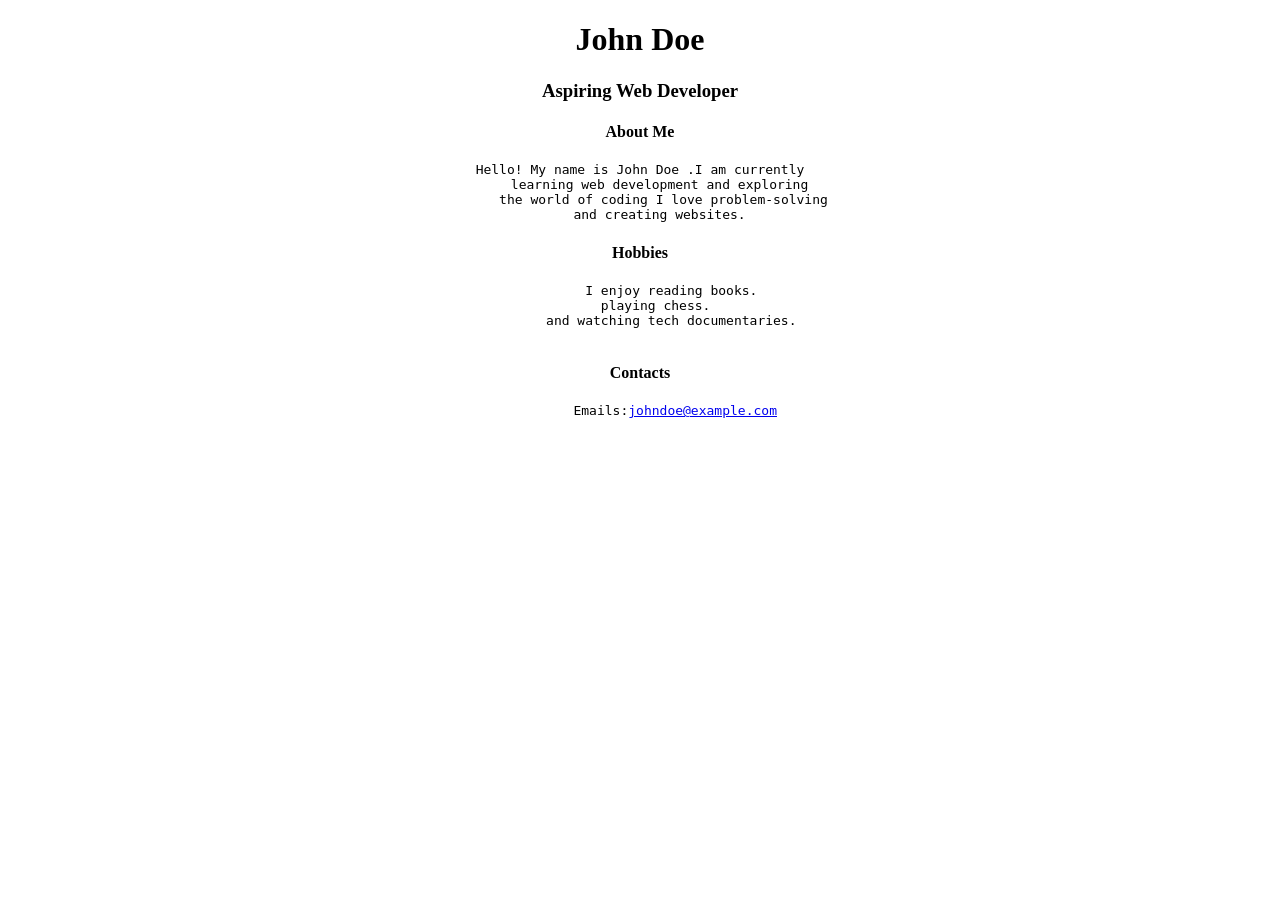
<file: Activity.html>
<!DOCTYPE html>
<html lang="en">
<head>
    <meta charset="UTF-8">
    <meta name="viewport" content="width=device-width, initial-scale=1.0">
    <title>Document</title>
</head>
<body>
    <h1 align="center">John Doe</h1>
<h3 align="center">Aspiring Web Developer</h3>
<h4 align="center">About Me</h4>
<pre align="center">Hello! My name is John Doe .I am currently
     learning web development and exploring
      the world of coding I love problem-solving
     and creating websites.</pre>
    <h4 align="center">Hobbies</h4>
    <pre align="center">
        I enjoy reading books.
    playing chess.
        and watching tech documentaries.
    </pre>
    <h4 align="center">Contacts</h4>
      <pre align="center">
         Emails:<a href="mailto:johndoe@example.com" >johndoe@example.com</a>
         </pre>
</body>
</html>
</file>
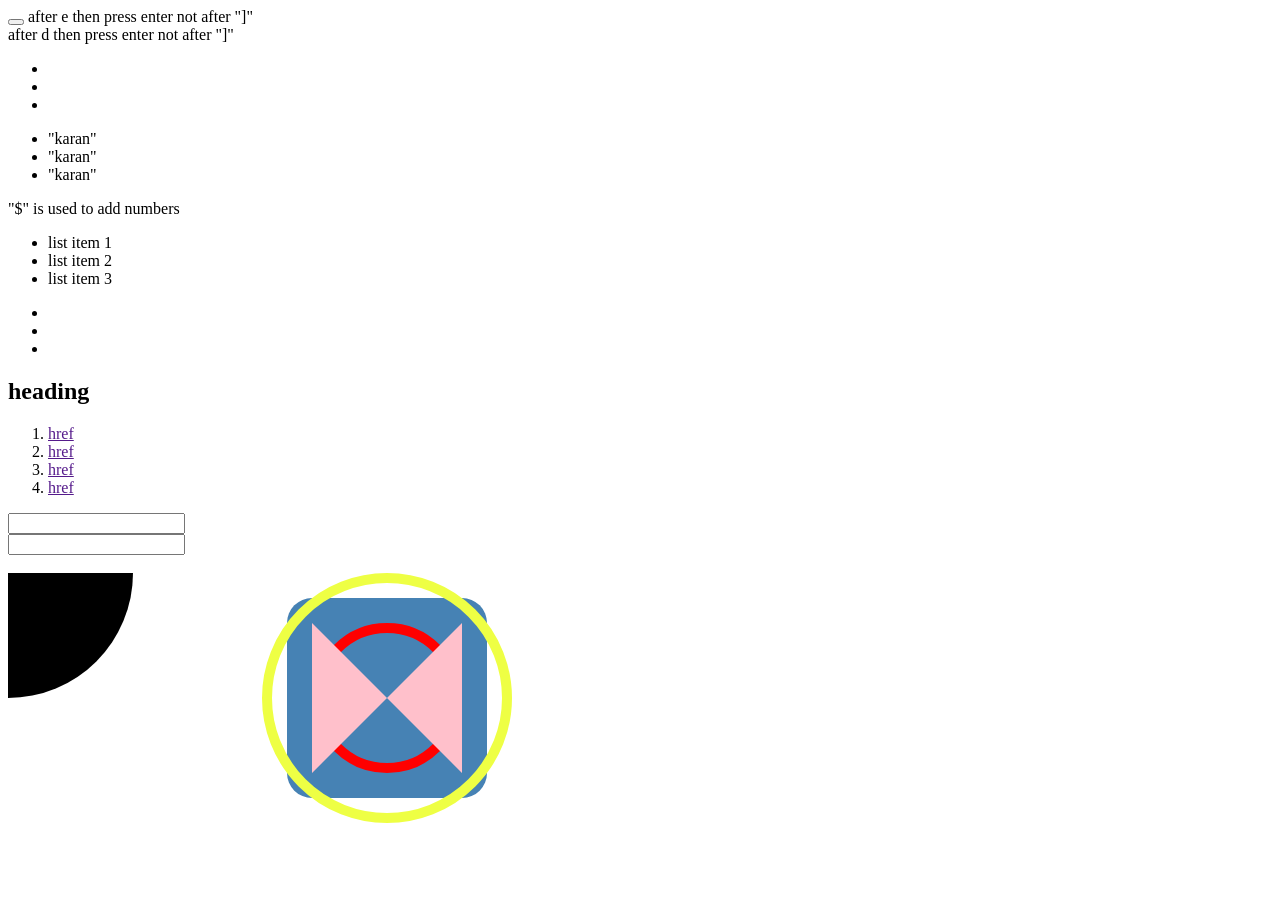
<file: .vscode/Advance HTML.html>
<!DOCTYPE html>
<html lang="en">
<head>
    <meta charset="UTF-8">
    <meta name="viewport" content="width=device-width, initial-scale=1.0">
    <title>Document</title>
    <link rel="stylesheet" href="">             <!-- link + enter  -->  
</head>
<body>
     <span class="box"></span>    <!--  span.box + enter -->
     <span id="box"></span>         <!--  span#box + enter -->
     <div class="room"></div>           <!--  div.room + enter -->
     <div id="room"></div>                 <!--  div#room + enter -->
     <div class="class"></div>           <!--  .class + enter -->
     <div id="footer"></div>              <!--  #footer + enter -->  

     <button type=""></button>       <!-- button[type] + enter   -->     after e then press enter not after "]"
     <div data-selected=""></div>  <!-- [data-selected]   -->        after d then press enter not after "]"
     <a href="mn,kkkk"></a>
     <div data-selected="" class="action"></div>          <!--  [data-selected].action + enter-->
      <div class="purple"><span class="cyaon"></span></div>            <!-- .purple>span.cyaon + enter-->    

      <header>                    <!-- header>nav>ul + enter-->
        <nav>
            <ul></ul>
        </nav>
      </header>    

      <header>                 <!-- header>nav>ul>li*3 + enter -->
        <nav>
            <ul>
                <li></li>
                <li></li>
                <li></li>
            </ul>
        </nav>
      </header>

      <header>                 <!-- header>nav>ul>li*3{"Karan"} + enter -->
        <nav>
            <ul>
                <li>"karan"</li>
                <li>"karan"</li>
                <li>"karan"</li>
            </ul>
        </nav>
      </header>

      <header>             <!--header>nav>ul>li*3{list item $}-->     "$" is used to add numbers 
        <nav>
            <ul>
                <li>list item 1</li>
                <li>list item 2</li>
                <li>list item 3</li>
            </ul>
        </nav>
      </header>

      <header>                <!--header>nav>ul>li*3.class-${list item $}-->
        <nav>
            <ul>
                <li class="class-1"></li>
                <li class="class-2"></li>
                <li class="class-3"></li>
            </ul>
        </nav>
      </header>

      <header></header>               <!-- header+main+footer -->
      <main></main>
      <footer></footer>

      <header>                <!-- header>nav^main+footer  or  (header>nav)+main+footer-->
        <nav></nav>
      </header>
      <main></main>
      <footer></footer>

      <!-- (header>h2{heading}+nav>ol>li*4>a{href})+(main>.class)+footer -->
      <header>
        <h2>heading</h2>
        <nav>
            <ol>
                <li><a href="">href</a></li>
                <li><a href="">href</a></li>
                <li><a href="">href</a></li>
                <li><a href="">href</a></li>
            </ol>
        </nav>
      </header>
      <main>
        <div class="class"></div>
      </main>
      <footer></footer>
      
      <!-- form:post>(.group>label+input:text)+(.group>label+input:number)-->
      <form action="" method="post">
        <div class="group"><label for=""></label><input type="text" name="" id=""></div>
        <div class="group"><label for=""></label><input type="number" name="" id=""></div>
      </form>
      
    </br>

      <svg width="250" height="250">
        <circle r="125" />
      </svg>

       <svg width="250" height="250">                  <!--fill is same as backgroundcolor,fill=None,no fill use by default black -->
        <rect rx="25" ry="25"  x="25" y="25" height="200" width="200" fill="steelblue" />
        <circle r="120" cx="125" cy="125" fill=none stroke="#EF4" stroke-width="10px" /> <!--stroke=border-->
        <circle r="70" cx="125" cy="125" fill=none stroke="red" stroke-width="10px" /> 
        <!-- <line x1="10" y1="10" x2="225" y2="225" stroke="purple" stroke-width="15"  /> -->
        <polygon fill="pink" points="50,50 125,125 200,50 200,200 125,125 50,200" />
        <!--"TRIANGLE" 50,50 200,50 200,200-->
        <!--"RECTANGLE"50,50 200,50 200,200 50,200 --> <!--""-->
        <!--"BOOKMARKER"50,50 200,50 200,200 125,125 50,200-->
        <!--"INSTRESTING SHAPE" "50,50 125,125 200,50 200,200 125,125 50,200"-->
    </svg>

</body>
</html>
</file>
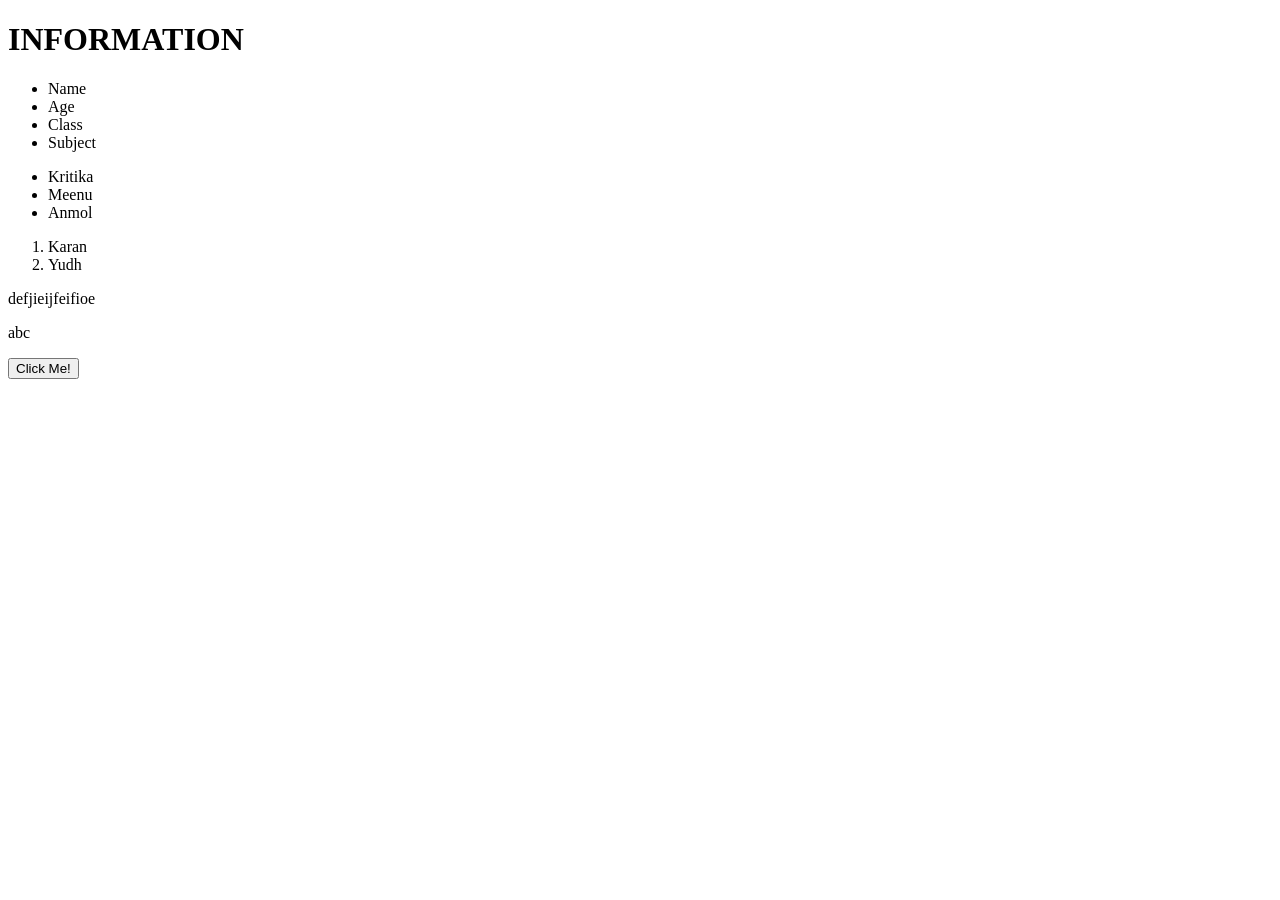
<file: Java Script.html/first.html>
<!DOCTYPE html>
<html lang="en">
<head>
    <meta charset="UTF-8">
    <meta name="viewport" content="width=device-width, initial-scale=1.0">
    <title>Document</title>
     <link rel="stylesheet" href="first.css">
</head>
<body>
    <h1>INFORMATION</h1> 
    <div class="box">
     <ul>
        <li>Name</li>
        <li>Age</li>
        <li>Class</li>
        <li>Subject</li>
     </ul>
     </div>
     <div class="box2">
        <ul>
            <li>Kritika</li>
            <li>Meenu</li>
            <li>Anmol</li>
        </ul>
     </div>
     <div id="id1">
        <ol>
            <li>Karan</li>
            <li>Yudh</li>
        </ol>
     </div>
     <p class="abc" >defjieijfeifioe</p>

     <p>abc</p>

     <!-- events -->
     <!-- Inline Event Handling -->
     <!-- <button onclick="console.log('Button was clicked');alert('ok')">Click me!</button>
    <button ondblclick="console.log('Button was clicked 2x');">Click me 2 times!</button>
    <div class="hover" onmouseover="console.log('that really exciting to me');">Their is something new.</div> -->

    <button id="id1">Click Me!</button>


        <script src="first.js"></script>
</body>
</html>
</file>
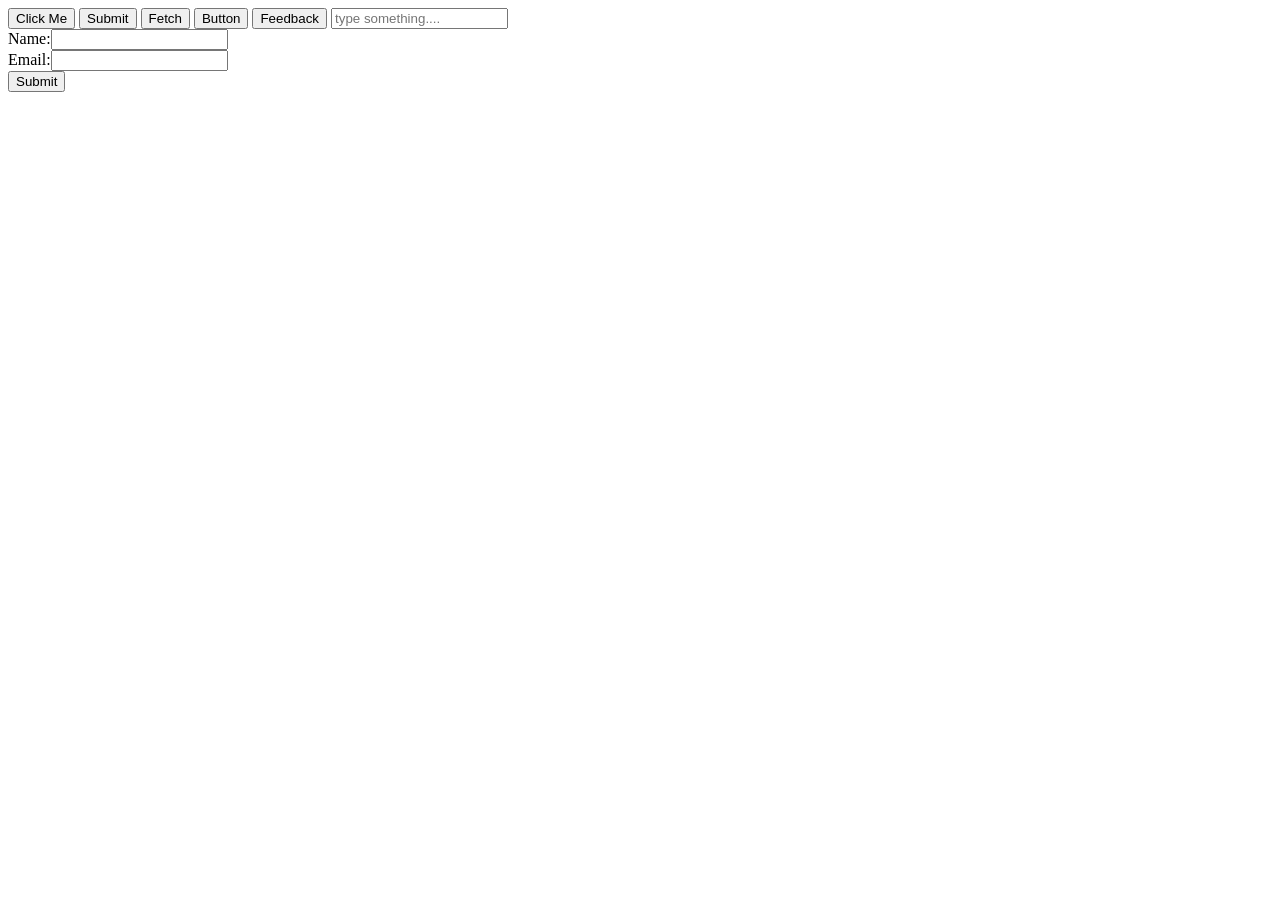
<file: Java Script.html/java.html>
<!DOCTYPE html>
<html lang="en">
<head>
    <meta charset="UTF-8">
    <meta name="viewport" content="width=device-width, initial-scale=1.0">
    <title>Document</title>
    <script src="java.js"></script>
   
    
</head>
<body>  
    <script>
        console.log("Kriti")                      //Show output on console. 
        console.log("Have a nice day.")

        document.write("Monitor" + "<br>")
        document.write("kmclc" + "<br>")

        function showMessage()                               //It gives an alert message as you use it.
        { 
            alert("Hello")
        }
        function Show()
        {
            alert("Kritika")
        }
        function Message()
        {
            alert("I don't know")
        }
        function Move()
        {
            alert("krjetg")
        }


        var a=10; //scoped
        document.write("a="+a);
        document.write("a=",a);
        a=500; //reassignment of a
        document.write("a=",a);
        var a=70; //redeclaratin of a 
        document.write("a=",a);

        let b=30;
        console.log("b=",b);
        b=60;     // reassignment of b
        console.log("b="+b);
        // let b=1000;  //redeclation is not allowed in case of let only we can reassign
        // console.log("b=",b);

        const c=80;
        console.log("c=",c);
        // c=70;              //no reassignment in case of const 
        // console.log("c=",c);
        // const c=100;     // no declaration in case of const
        // console.log("c=",c);


        
        var age=30;                         //  (var)-can be reassignment and redeclaration.//scoped
        var age=40; 
        var age=50;
        let fullname="Mandeep";                // (let)- no redeclaration only reassignment. 
        fullname="Apman";                      // (const)- neither redeclaration nor assignment. 
        const price="$100";
        document.write("Name is:"+ fullname +"<br>");
        document.write("age is:"+ age +"<br>");
        document.write("price:"+ price +"<br>");

        let a=10;                                  //Arithmetic Operator 
        let b=2;
        document.write("Arithmetic Operator:" + "<br>");
        document.write((a+b) +"<br>");
        document.write((a-b) +"<br>");
        document.write((a*b) +"<br>");
        document.write((a/b) +"<br>");
        document.write((a%b) +"<br>");
        document.write((a**b) +"<br>");

        document.write("Assignment Operator:" + "<br>" );
        document.write((b+=10) +"<br>");                //Assignment Operator
        document.write((a+=4) + "<br>");                   
        document.write((b-=10) +"<br>");                   // b-=10 ==>> b=b-10
        document.write((b*=10) +"<br>");
        document.write((b/=10) +"<br>");
        document.write((b%=10) +"<br>");                   // b = b % 10
        
        const c=5;                                       //Comparison Operator(answer T/F)
        const d="5"; 
        document.write("Comparison Operator:"+ "<br>"); 
        document.write((a==b) + "<br>");                  // "==" check if value are same.
        document.write((a===b) + "<br>");                 // "===" check if value and data type are same.
        document.write((a!=b) + "<br>");
        document.write((a!==b) + "<br>");                  // "!==" check both value and dtype.
        document.write((a>b) + "<br>"); 
        document.write((a>=b) + "<br>");
        
         //Logical Operator          //and = (&&),or=(||),Not=(!)


         //Increment and Decrement
        let e=10;                                       
        document.write((e++) + "<br>");                  //(e++)- will give the print the value of e and increment at the back end.
        document.write((++e) + "<br>");                  //(++e)- will increment the value and then print it.
        document.write((e--) + "<br>");
        document.write((--e) + "<br>");
        
        //CONTROL STATEMENT
        // if....else
        let y=25;
        let z=35;
        if (y>z && y>50)
        {                                                          //   curly bracket open to curly bracket close is one block 
            document.write(y + "<br>");
        }
        else
        {
            document.write(z +"<br>");
        }


        const score=83;
        if (score>=90)
        {
            console.log("Grade A");
        }
        else if (score>=80)
        {
            console.log("Grade B");
        }
        else if (score>=70)
        {
            console.log("Grade C");
        }
        else if (score>=60)
        {
            console.log("Grade D");
        }
        else
        {
            console.log("FAIL");
        }

        //switch  &  break

        let day=8;
        switch (day)
        {
            case 1:
                console.log("Monday");
                break;
            case 2:
                console.log("Tuesday");
                break;
            case 3:
                console.log("Wednesday");
                break;
            case 4:
                console.log("Thursday");
                break;
            case 5:
                console.log("Friday");
                break;
            case 6:
                console.log("Saturday");
                break;
            case 7:
                console.log("Sunday");
                break; 
            default: 
                console.log("Invalid Day");
        }

        // loops //
        // for and while has three condition 1.assigning,2.condition,3.increment and decrement//
        
        //FOR LOOP  

        for (let i=1;i<=5; i++)
        {
           console.log("iteration" + i);
        }

        for (let j=1;j<=5;j++){        //break
            if (j==3){
                break;
            }
            console.log(j);
        }

        for (let j=1;j<=5;j++){           //continue
            if (j==3){
               continue;
            }
            console.log(j);
        }

        for(k=10;k>=50;k++)   //This code will never run kyuki vo loop chalne ke liye condition check hogi 10>=50 aur wo false hai 
        {
            console.log(k);        //no output,no error 
        }

        
        for(k=5;k<=50;k--)            // Infinite loop
        {
            console.log(k);
        }

        for (let i=1;i<=3;i++){        // Nested list
            for (let j=1;j<=2;j++){
                console.log("i="+i+",j="+j);
            }
        }

        // WHILE LOOPS 

        let k=1;
        while(k<=5){
            console.log("count:"+k);
            k++;   //Increment to avoid infinite looping
        }   

       
        // DO WHILE LOOP 
        let j=1;
        do{
            console.log("Number:",j);
            j++;
        }
        while(j<=5);
        
        
    </script>

    <button onclick="showMessage()">Click Me</button> 
    <button onclick="Show()">Submit</button>
    <button onclick="Message()">Fetch</button>
    <button onclick="Do()">Button</button>
    <button onclick="Done()">Feedback</button>

    <script>

    //confirm box//

    // let response=confirm("Do you want to delete this file?");
    // if(response){
    //     alert("File deleted successfully!");
    // }
    // else{
    //     alert("Action cancelled");
    // }
        
    //prompt box//

    // let name=prompt("Please enter your name:");
    // if (name){
    //     alert("Hello"+name+"!Welcome to javaScript.");}
    // else{
    //     alert("You didn't enter your name.");
    // }
        
    //objects-collection of key and values.Here name/age/course is key and their value are value.//

        let students={
            name:"John",
            age:21,
            course:"B.Tech"
        };
        //fetching values from students object(there are two ways:1.Dot Notation,2.Bracket Notation) //
        console.log(students.name);
        console.log(students["age"]);

        // Adding value in object

        students.grade="A";
        console.log(students.grade);

        // Deleting value in object students

        delete students.course;
        console.log(students.course);

        // document.getElement("text").style.color="blue";

        //CA-2

        console.log({}+[]);
        console.log(typeof []);
        console.log(undefined + "5");
        console.log(null + 5);
        console.log(10/"2"+"1");
        console.log(" "+false);
        console.log(!"Hello");
        console.log("10"+2); //102
        console.log("10"-2);  //8

    //UNIT:-5

        function greet(name){
            console.log("Hello" + name + "!");
        }
        greet("Kritika");

        // 1.Named function
        function add(a,b) {
            return a+b;
        }
        // console.log(add(3,4));
        document.write(add(3,4));

        function f(a,b){
            a+b; 
        }
        console.log(f(10,20));

        // 2.anonymous function
         const multiply=function(a,b){
             return a*b;
         }
        console.log(multiply(5,7));
        //document.write(multiply(5,7));


        // 3. Arrow function
        const square=(x)=> x * x;
        document.write(square(5));

        // 4.funvtion with default parameter
        function paper(name="user"){
             console.log("Hello"+ name);
         }
         paper();
        
         //user input //RETURN

          function sum(a,b){
             var a=Number(prompt("Enter first digit"))
             var b=prompt("Enter second digit")
             return a+b;
          }
          console.log(sum());

         function div(n1,n2){
            return n1/n2;
          }
          let n1=Number(prompt("Enter first digit"))
          let n2=Number(prompt("Enter second digit"))
          console.log(n1,n2);

         function isEven(number){
            if (number%2===0){
                return true;
            }else{
                return false;
            }
         }
         console.log(isEven(4));
         console.log(isEven(7));

        



    </script>


<input type="text" onkeydown="keyDownHandler(event)" placeholder="type something...."></input>  


<!-- FORM VALIDATE -->
<form name="myForm" onsubmit="return validateForm()">
    Name:<input type="text" name="username"><br>
    Email:<input type="text" name="email"><br>
    <input type="submit" value="Submit">
</form>



</body>
</html>
</file>
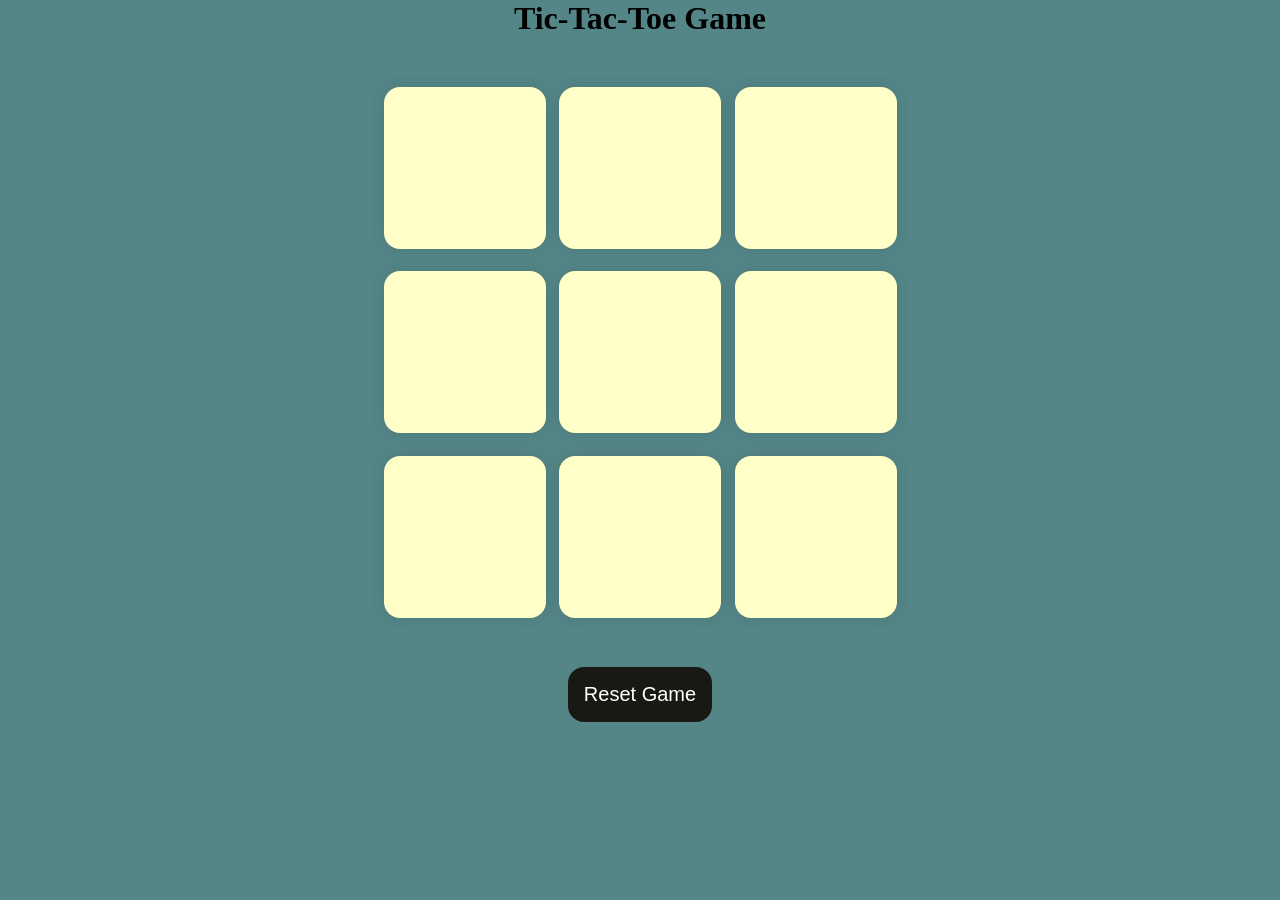
<file: Java Script.html/Project1.html>
<!DOCTYPE html>
<html lang="en">
<head>
    <meta charset="UTF-8">
    <meta name="viewport" content="width=device-width, initial-scale=1.0">
    <title>Tic-Tac-Toe Game</title>
    <link rel="stylesheet" href="Project1.css">
</head>
<body>
    <div class="msg-container hide">
        <p id="msg">Winner</p>
        <button id="new-btn">New Game</button>
    </div>
    <main>
        <h1>Tic-Tac-Toe Game</h1>
        <div class="container">
            <div class="game">
                <button class="box"></button>
                <button class="box"></button>
                <button class="box"></button>
                <button class="box"></button>
                <button class="box"></button>
                <button class="box"></button>
                <button class="box"></button>
                <button class="box"></button>
                <button class="box"></button>
            </div>
        </div>
        <button id="reset-btn">Reset Game</button>
    </main>

    <script src="Project1.js"></script>
</body>
</html>
</file>
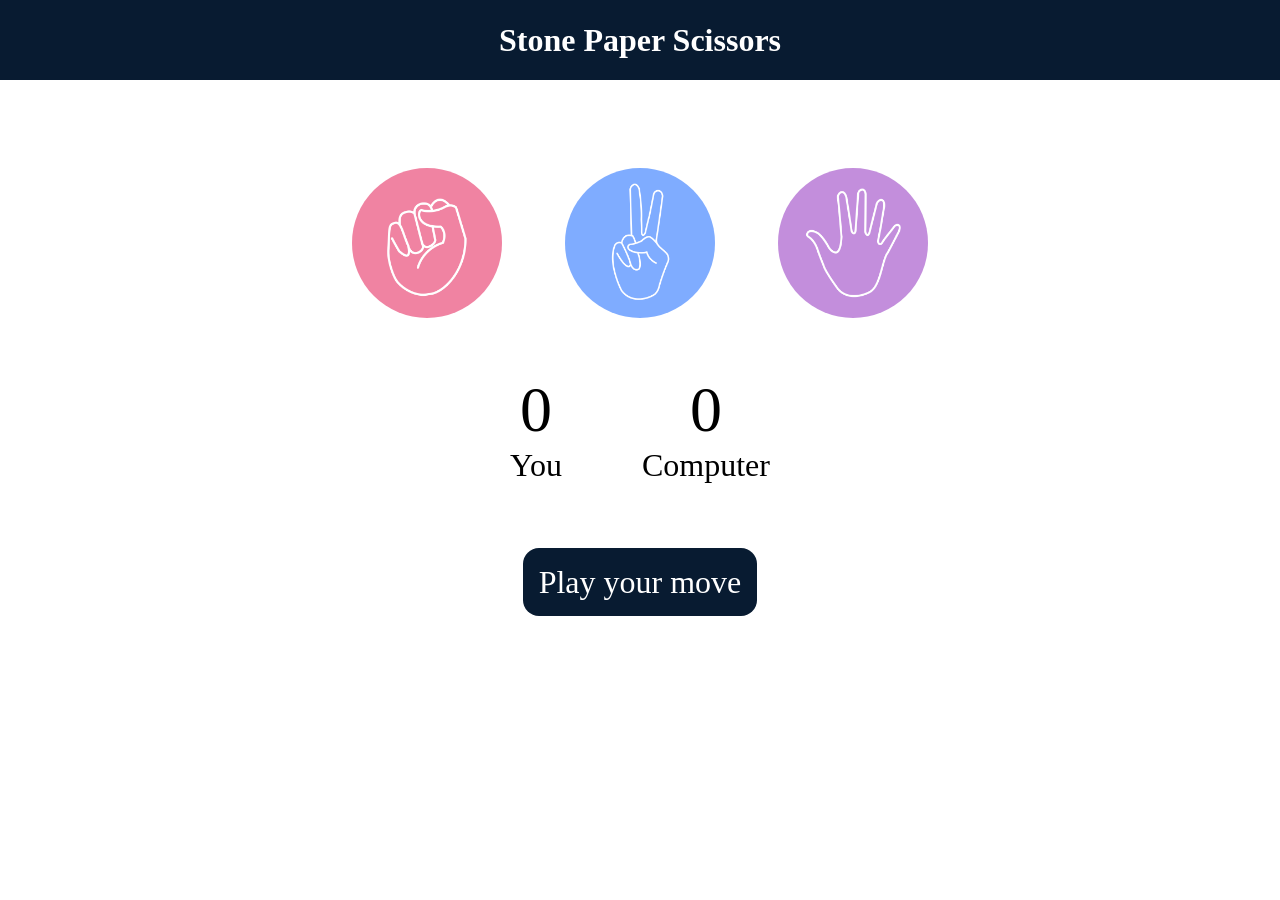
<file: Java Script.html/Project2.html>
<!DOCTYPE html>
<html lang="en">
<head>
    <meta charset="UTF-8">
    <meta name="viewport" content="width=device-width, initial-scale=1.0">
    <title>Stone Paper Scissors</title>
    <link rel="stylesheet" href="Project2.css">
</head>
<body>
    <h1>Stone Paper Scissors</h1>
    <div class="choices" >
        <div class="choice" id="rock">
            <img src="rock.png">
        </div>
        <div class="choice" id="scissors">
            <img src="scissors.png">
        </div>
        <div class="choice" id="paper">
            <img src="paper.png">
        </div>
    </div>

    <div class="score-board">
        <div class="score">
            <p id="user-score"> 0 </p>
            <p>You</p>
        </div>
        <div class="score">
            <p id="comp-score"> 0 </p>
            <p>Computer</p>
        </div>
    </div>

    <div class="msg-container">
        <p id="msg"> Play your move </p>
    </div>
    
    <script src="Project2.js"></script>
</body>
</html>
</file>
<file: Java Script.html/first.css>
.hover{
    /* height:100px; */
    width:100px;
    background-color:blue;
    color:white;
    border:1px solid black;
}
</file>
<file: Java Script.html/Project1.css>
*{
    margin:0;
    padding: 0;
}

body{
    background-color: #548687;
    text-align:center;
}

.container{
    height: 70vh;
    display:flex;   
    justify-content: center;  
    align-items: center;
}

.game{
     height: 60vmin;
     width: 60vmin;
     display:flex;   /* Sare box ko ek line mai lane ke liye */
     flex-wrap:wrap;  
     justify-content: center;  
     align-items: center;
     gap:1.5vmin;
} 

.box{
    height: 18vmin;
    width: 18vmin;
    border-radius: 1rem;
    border:none;
    box-shadow: 0 0 1rem rgba(0,0,0,0.1);
    font-size: 8vmin;
    color:#b0413e;
    background-color: #ffffc7;
} 

#reset-btn{
    padding:1rem;
    font-size: 1.25rem;
    background-color: #191913;
    color:#fff;
    border-radius: 1rem;
    border:none;
}

#new-btn{
    padding: 1rem;
    font-size: 1.25rem;
    background-color: #191913;
    color: #fff;
    border-radius: 1rem;
    border: none;
}

#msg{
    color: #ffffc7;
    font-size: 5vmin;
}

.msg-container{
    height: 100vmin;
    display:flex; 
    justify-content: center;  
    align-items: center;
    flex-direction: column;
    gap: 4rem;
}

.hide{
    display:none;
}
</file>
<file: Java Script.html/Project2.css>
* {
    margin:0;
    padding:0;
    text-align: center;
}

h1 {
    background-color: #081b31;
    color:white;
    height:5rem;
    /* text-align: center; */
    line-height: 5rem;
}

.choice {
    height: 165px;
    width: 165px;
    border-radius: 50%;
    display: flex;
    justify-content: center;
    align-items: center;
}

.choice:hover {
    /* opacity: 0.5; */
    cursor: pointer;
    background-color: #081b31;
} 

img {
    height: 150px;
    width: 150px;
    border-radius: 50%;
    object-fit: cover;
}

.choices {
    display: flex;
    justify-content: center;
    align-items: center;
    gap: 3rem;
    margin-top: 5rem;
}

.score-board {
    display: flex;
    justify-content: center;
    align-items: center;
    font-size: 2rem;
    margin-top: 3rem;
    gap: 5rem;
}

#user-score ,#comp-score {
    font-size: 4rem;
}

.msg-container {
    margin-top: 5rem;
}

#msg {
    background-color: #081b31;
    color:#fff;
    font-size: 2rem;
    margin-top: 5rem;
    display: inline;
    padding: 1rem;
    border-radius: 1rem;

    /* text-align: center;  */
    /* align-items: center; */
}
</file>
